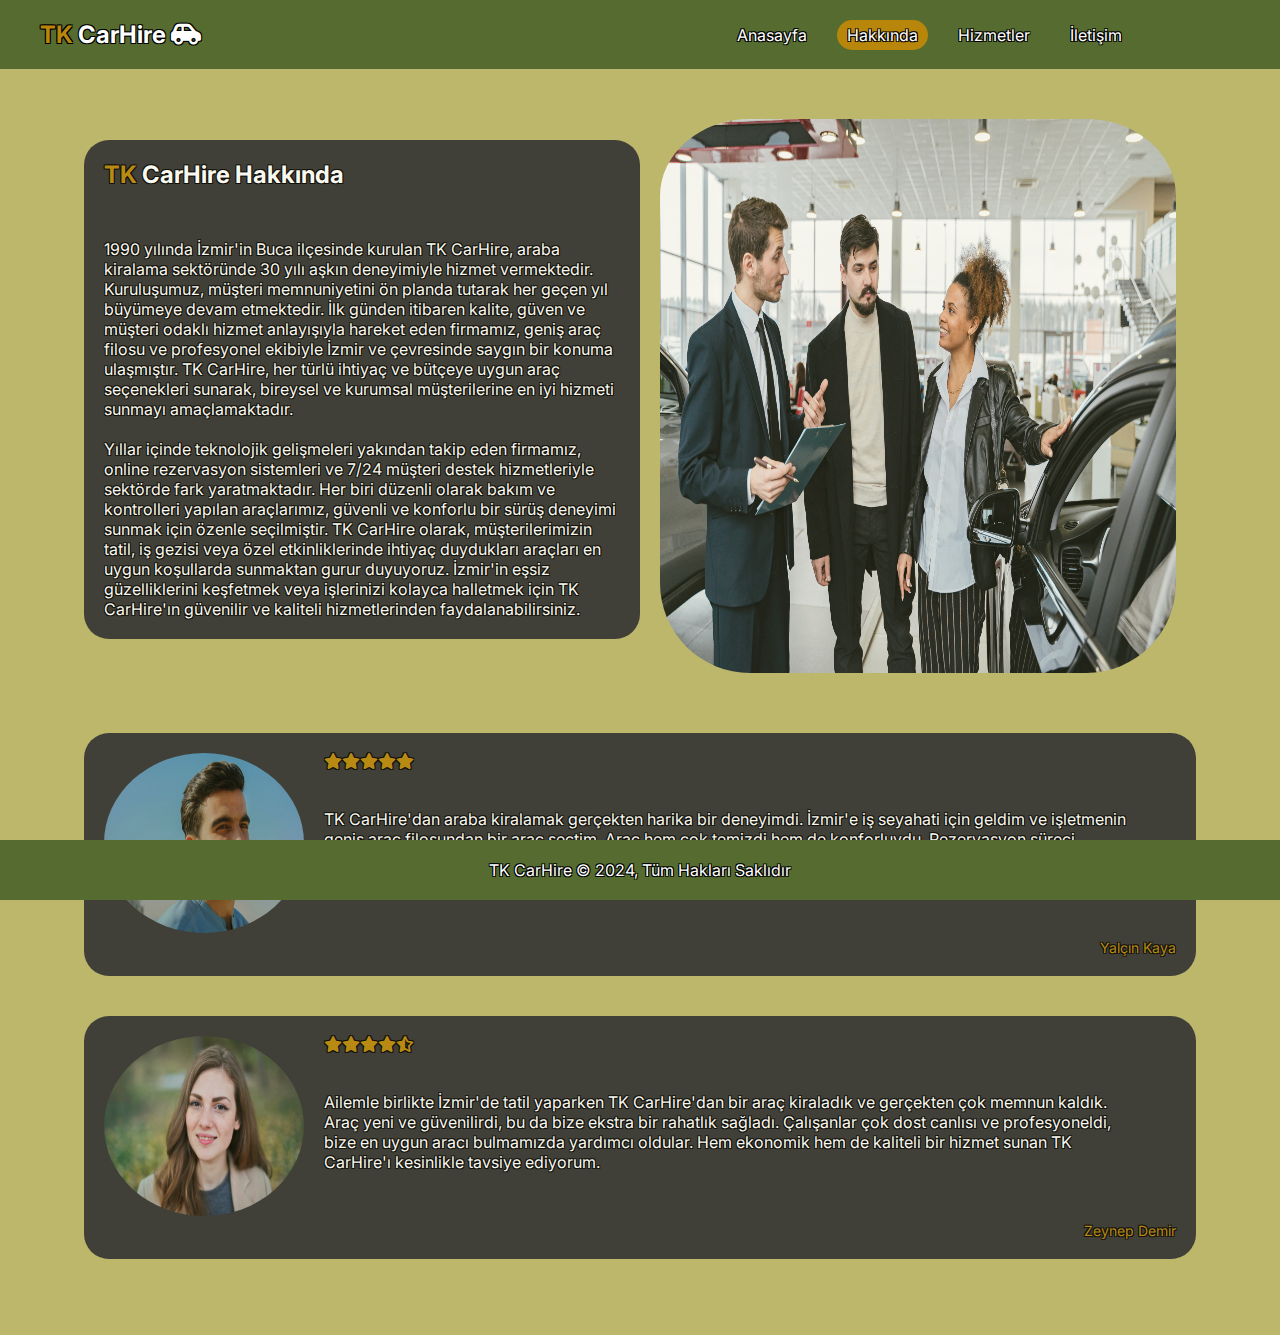
<file: TK CarHire/about.html>
<!DOCTYPE html>
<html>
<head>
    <link rel="stylesheet" href="https://cdnjs.cloudflare.com/ajax/libs/font-awesome/6.0.0-beta3/css/all.min.css">
    <link rel="stylesheet" href="style.css">
    <title>Hakkında</title>
</head>
<body>
    <nav class="navbar">
        <div class="container">
            <a href="#" class="logo">
                <span class="text-primary">TK </span>CarHire <i class="fa-solid fa-car-side"></i>
            </a>
            <ul class="nav-links">
                <li><a href="index.html">Anasayfa</a></li>
                <li><a class="current" href="about.html">Hakkında</a></li>
                <li><a href="hizmetler.html">Hizmetler</a></li>
                <li><a href="contact.html">İletişim</a></li>
            </ul>
        </div>
    </nav>
    <div class="main-content">
        <section id="about-info" class="py-3">
            <div class="container">
                <div class="info-left">
                    <h1 class="about">
                        <span class="text-primary">TK </span>CarHire Hakkında
                    </h1>
                    <p>1990 yılında İzmir'in Buca ilçesinde kurulan TK CarHire, araba kiralama sektöründe 30 yılı aşkın deneyimiyle hizmet vermektedir. Kuruluşumuz, müşteri memnuniyetini ön planda tutarak her geçen yıl büyümeye devam etmektedir. İlk günden itibaren kalite, güven ve müşteri odaklı hizmet anlayışıyla hareket eden firmamız, geniş araç filosu ve profesyonel ekibiyle İzmir ve çevresinde saygın bir konuma ulaşmıştır. TK CarHire, her türlü ihtiyaç ve bütçeye uygun araç seçenekleri sunarak, bireysel ve kurumsal müşterilerine en iyi hizmeti sunmayı amaçlamaktadır.</p>
                    <br>
                    <p>Yıllar içinde teknolojik gelişmeleri yakından takip eden firmamız, online rezervasyon sistemleri ve 7/24 müşteri destek hizmetleriyle sektörde fark yaratmaktadır. Her biri düzenli olarak bakım ve kontrolleri yapılan araçlarımız, güvenli ve konforlu bir sürüş deneyimi sunmak için özenle seçilmiştir. TK CarHire olarak, müşterilerimizin tatil, iş gezisi veya özel etkinliklerinde ihtiyaç duydukları araçları en uygun koşullarda sunmaktan gurur duyuyoruz. İzmir'in eşsiz güzelliklerini keşfetmek veya işlerinizi kolayca halletmek için TK CarHire'ın güvenilir ve kaliteli hizmetlerinden faydalanabilirsiniz.</p>
                </div>
                <div class="info-right">
                    <img src="./dealership.jpg" alt="carsale">
                </div>
            </div>
        </section>
        <div class="clr"></div>
        <section id="text-area" class="py-3">
            <div class="container">
                <div class="inside">
                    <img src="./erkek.jpg" alt="erkek">
                    <div class="stars">
                        <i class="fas fa-star"></i>
                        <i class="fas fa-star"></i>
                        <i class="fas fa-star"></i>
                        <i class="fas fa-star"></i>
                        <i class="fas fa-star"></i>
                    </div>
                    <div class="text-container">
                        <p>TK CarHire'dan araba kiralamak gerçekten harika bir deneyimdi. İzmir'e iş seyahati için geldim ve işletmenin geniş araç filosundan bir araç seçtim. Araç hem çok temizdi hem de konforluydu. Rezervasyon süreci oldukça hızlı ve kolaydı, üstelik müşteri hizmetleri de çok yardımcı oldu. İzmir'deki tüm işlerimi rahatlıkla halledebildim. TK CarHire'a teşekkür ederim!</p>
                        <span class="small-text">Yalçın Kaya</span>
                    </div>
                </div>
                <div class="inside">
                    <img src="./kadın.jpg" alt="kadın">
                    <div class="stars">
                        <i class="fas fa-star"></i>
                        <i class="fas fa-star"></i>
                        <i class="fas fa-star"></i>
                        <i class="fas fa-star"></i>
                        <i class="fas fa-star-half-alt"></i>
                    </div>
                    <div class="text-container">
                        <p>Ailemle birlikte İzmir'de tatil yaparken TK CarHire'dan bir araç kiraladık ve gerçekten çok memnun kaldık. Araç yeni ve güvenilirdi, bu da bize ekstra bir rahatlık sağladı. Çalışanlar çok dost canlısı ve profesyoneldi, bize en uygun aracı bulmamızda yardımcı oldular. Hem ekonomik hem de kaliteli bir hizmet sunan TK CarHire'ı kesinlikle tavsiye ediyorum.</p>
                        <span class="small-text">Zeynep Demir</span>
                    </div>
                </div>
            </div>
        </section>
    </div>
    <footer class="footer">
        <div class="footer-content">TK CarHire © 2024, Tüm Hakları Saklıdır</div>
    </footer>
</body>
</html>
</file>
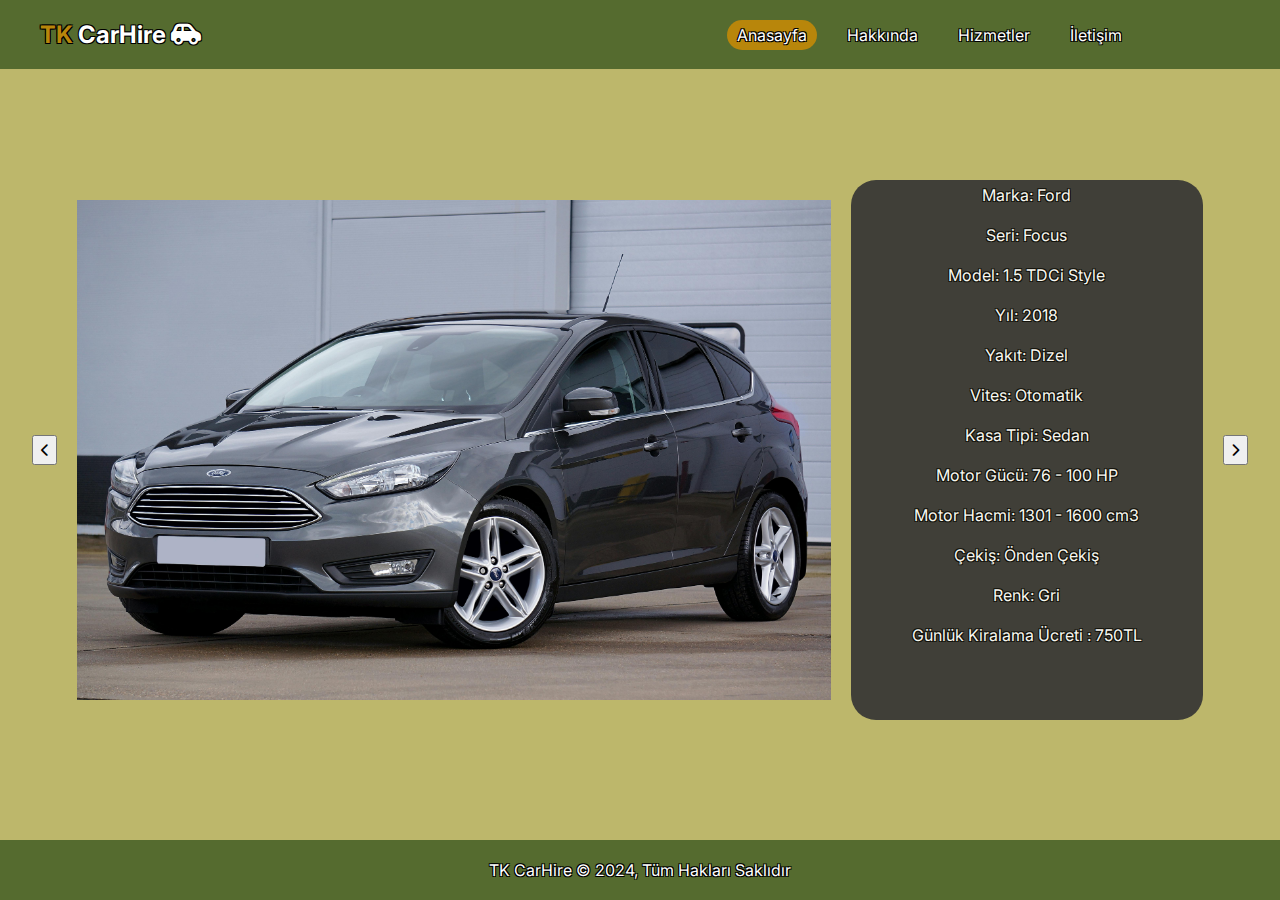
<file: TK CarHire/bilgi.html>
<!DOCTYPE html>
<html>
<head>
    <link rel="stylesheet" href="https://cdnjs.cloudflare.com/ajax/libs/font-awesome/6.0.0-beta3/css/all.min.css">
    <link rel="stylesheet" href="style.css">
    <title>Araba ve Fiyat Bilgisi</title>
</head>
<body>
  <nav class="navbar">
    <div class="container">
        <a href="#" class="logo"><span class="text-primary">TK </span>CarHire <i class="fa-solid fa-car-side"></i></a>
        <ul class="nav-links">
            <li><a a class="current" href="index.html">Anasayfa</a></li>
            <li><a href="about.html">Hakkında</a></li>
            <li><a href="hizmetler.html">Hizmetler</a></li>
            <li><a href="contact.html">İletişim</a></li>
        </ul> 
    </div>
</nav>
<div class="content">
  <button class="slide-button prev" onclick="changeSlide(-1)"><i class="fa fa-chevron-left"></i></button>
  <img src="ford.jpg" alt="Araba Resmi" class="content-image">
  <div class="content-text">
      <p>Marka: Ford</p>
      <br>
      <p>Seri: Focus</p>
      <br>
      <p>Model: 1.5 TDCi Style</p>
      <br>
      <p>Yıl: 2018</p>
      <br>
      <p>Yakıt: Dizel</p>
      <br>
      <p>Vites: Otomatik</p>
      <br>
      <p>Kasa Tipi: Sedan</p>
      <br>
      <p>Motor Gücü: 76 - 100 HP</p>
      <br>
      <p>Motor Hacmi: 1301 - 1600 cm3<p>
      <br>
      <p>Çekiş: Önden Çekiş</p>
      <br>
      <p>Renk: Gri</p>
      <br>
      <p>Günlük Kiralama Ücreti : 750TL</p>
  </div>
  <button class="slide-button next" onclick="changeSlide(1)"><i class="fa fa-chevron-right"></i></button>
</div>
    <footer class="footer">
        <div class="footer-content">TK CarHire © 2024, Tüm Hakları Saklıdır</div>
    </footer>
    <script>
      const slides = [
      {
              image: 'ford.jpg',
              text: `
              <p>Marka: Ford</p>
              <br>
              <p>Seri: Focus</p>
              <br>
              <p>Model: 1.5 TDCi Style</p>
              <br>
              <p>Yıl: 2018</p>
              <br>
              <p>Yakıt: Dizel</p>
              <br>
              <p>Vites: Otomatik</p>
              <br>
              <p>Kasa Tipi: Sedan</p>
              <br>
              <p>Motor Gücü: 76 - 100 HP</p>
              <br>
              <p>Motor Hacmi: 1301 - 1600 cm3<p>
              <br>
              <p>Çekiş: Önden Çekiş</p>
              <br>
              <p>Renk: Gri</p>
              <br>
              <p>Günlük Kiralama Ücreti : 750TL</p>
              `
          },  
        {
              image: 'rangerover.jpg',
              text: `
                <p>Marka: Range Rover</p>
                <br>
                <p>Seri: Sport</p>
                <br>
                <p>Model: HSE Dynamic</p>
                <br>
                <p>Yıl: 2019</p>
                <br>
                <p>Yakıt: Dizel</p>
                <br>
                <p>Vites: Otomatik</p>
                <br>
                <p>Kasa Tipi: SUV</p>
                <br>
                <p>Motor Gücü: 306 HP</p>
                <br>
                <p>Motor Hacmi: 2993 cm3</p>
                <br>
                <p>Çekiş: 4x4</p>
                <br>
                <p>Renk: Beyaz</p>
                <br>
                <p>Günlük Kiralama Ücreti: 1500TL</p>
              `
          },
          {
              image: 'audi.jpg',
              text: `
                <p>Marka: Audi</p>
                <br>
                <p>Seri: A4</p>
                <br>
                <p>Model: 2.0 TFSI</p>
                <br>
                <p>Yıl: 2019</p>
                <br>
                <p>Yakıt: Benzin</p>
                <br>
                <p>Vites: Otomatik</p>
                <br>
                <p>Kasa Tipi: Sedan</p>
                <br>
                <p>Motor Gücü: 200 - 250 HP</p>
                <br>
                <p>Motor Hacmi: 2001 - 2500 cm3</p>
                <br>
                <p>Çekiş: Quattro</p>
                <br>
                <p>Renk: Lacivert</p>
                <br>
                <p>Günlük Kiralama Ücreti : 2000TL</p>
              `
          },
          {
              image: 'mercedes.jpg',
              text: `
                <p>Marka: Mercedes</p>
                <br>
                <p>Seri: C-Serisi</p>
                <br>
                <p>Model: C 200</p>
                <br>
                <p>Yıl: 2021</p>
                <br>
                <p>Yakıt: Benzin</p>
                <br>
                <p>Vites: Otomatik</p>
                <br>
                <p>Kasa Tipi: Cabrio</p>
                <br>
                <p>Motor Gücü: 184 HP</p>
                <br>
                <p>Motor Hacmi: 1991 cm3</p>
                <br>
                <p>Çekiş: Arkadan İtiş</p>
                <br>
                <p>Renk: Gri</p>
                <br>
                <p>Günlük Kiralama Ücreti: 2500TL</p>
              `
          },
          {
              image: 'corvette.jpg',
              text: `
                <p>Marka: Chevrolet</p>
                <br>
                <p>Seri: Corvette</p> 
                <br>
                <p>Model: Stingray</p>
                <br>
                <p>Yıl: 2022</p>
                <br>
                <p>Yakıt: Benzin</p>
                <br>
                <p>Vites: Otomatik</p>
                <br>
                <p>Kasa Tipi: Coupe</p>
                <br>
                <p>Motor Gücü: 495 HP</p>
                <br>
                <p>Motor Hacmi: 6162 cm3</p>
                <br>
                <p>Çekiş: Arkadan İtiş</p>
                <br>
                <p>Renk: Turuncu</p>
                <br>
                <p>Günlük Kiralama Ücreti: 3000TL</p>
              `
          },
      ];
      let currentSlide = 0;
      function changeSlide(direction) {
          currentSlide += direction;
          if (currentSlide < 0) {
              currentSlide = slides.length - 1;
          } else if (currentSlide >= slides.length) {
              currentSlide = 0;
          }
          document.querySelector('.content-image').src = slides[currentSlide].image;
          document.querySelector('.content-text').innerHTML = slides[currentSlide].text;
      }
  </script>
  </body>
</html>
</file>
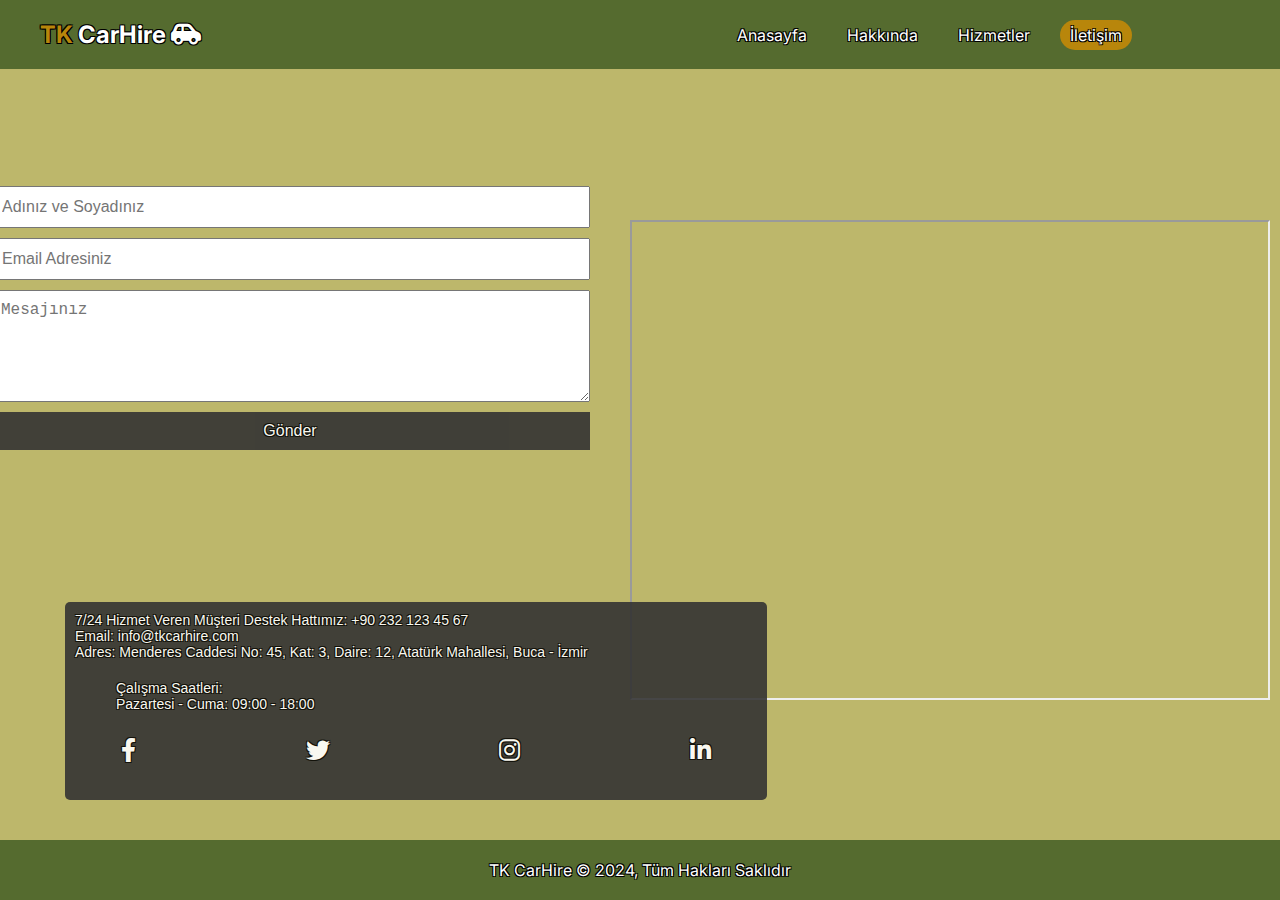
<file: TK CarHire/contact.html>
<!DOCTYPE html>
<html>
<head>
    <link rel="stylesheet" href="https://cdnjs.cloudflare.com/ajax/libs/font-awesome/6.0.0-beta3/css/all.min.css">
    <link rel="stylesheet" href="style.css">
    <title>İletişim</title>
</head>
<body>
  <nav class="navbar">
    <div class="container">
        <a href="#" class="logo"><span class="text-primary">TK </span>CarHire <i class="fa-solid fa-car-side"></i></a>
        <ul class="nav-links">
            <li><a href="index.html">Anasayfa</a></li>
            <li><a href="about.html">Hakkında</a></li>
            <li><a href="hizmetler.html">Hizmetler</a></li>
            <li><a class="current" href="contact.html">İletişim</a></li>
        </ul>
    </div>
</nav>
<div class="content">
    <div class="contact-form">
        <input type="text" name="name" placeholder="Adınız ve Soyadınız" required>
        <input type="email" name="email" placeholder="Email Adresiniz" required>
        <textarea name="message" placeholder="Mesajınız" rows="5" required></textarea>
        <button type="submit">Gönder</button>
    </div>
    <div class="left-bottom-text">
        <p>7/24 Hizmet Veren Müşteri Destek Hattımız: +90 232 123 45 67</p>
        <p>Email: info@tkcarhire.com</p>
        <p>Adres: Menderes Caddesi No: 45, Kat: 3, Daire: 12,
            Atatürk Mahallesi, Buca - İzmir</p>
        <div class="work-hours">
            <p>Çalışma Saatleri:</p>
            <p>Pazartesi - Cuma: 09:00 - 18:00</p>
        </div>
        <div class="social-media">
            <a href="https://facebook.com/tkcarhire" target="_blank"><i class="fab fa-facebook-f"></i></a>
            <a href="https://twitter.com/tkcarhire" target="_blank"><i class="fab fa-twitter"></i></a>
            <a href="https://instagram.com/tkcarhire" target="_blank"><i class="fab fa-instagram"></i></a>
            <a href="https://linkedin.com/company/tkcarhire" target="_blank"><i class="fab fa-linkedin-in"></i></a>
        </div>
    </div>
    <div class="map">
        <iframe src="https://www.google.com/maps/d/u/0/embed?mid=1W3t-mn1VE5CZt1oJBs-3bgFwKHZkEzk&ehbc=2E312F" width="640" height="480"></iframe>
    </div>
</div>
<footer class="footer">
    <div class="footer-content">TK CarHire © 2024, Tüm Hakları Saklıdır</div>
</footer>
</body>
</html>
</file>
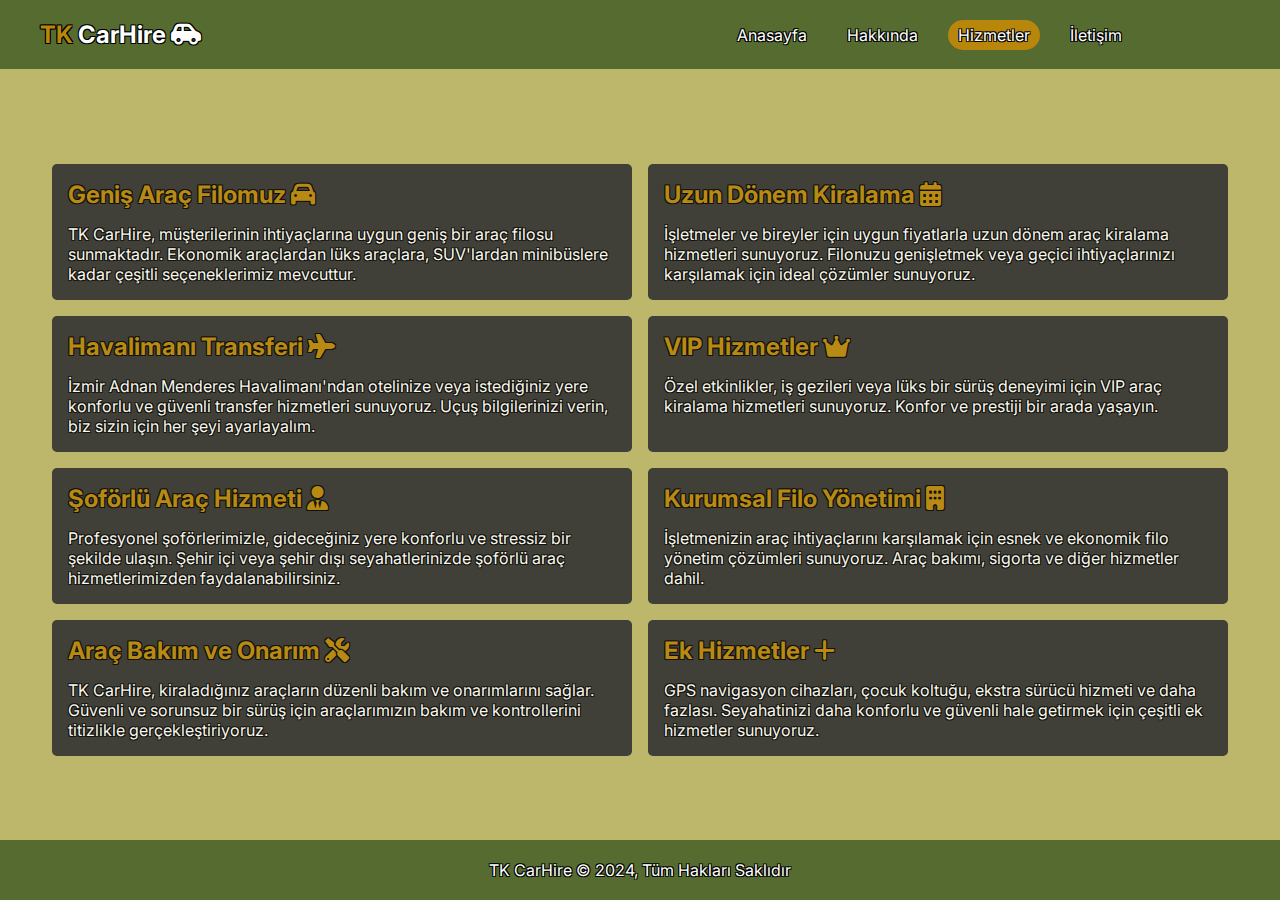
<file: TK CarHire/hizmetler.html>
<!DOCTYPE html>
<html>
<head>
    <link rel="stylesheet" href="https://cdnjs.cloudflare.com/ajax/libs/font-awesome/6.0.0-beta3/css/all.min.css">
    <link rel="stylesheet" href="style.css">
    <title>Hizmetler</title>
</head>
<body>
  <nav class="navbar">
    <div class="container">
        <a href="#" class="logo"><span class="text-primary">TK </span>CarHire <i class="fa-solid fa-car-side"></i></a>
        <ul class="nav-links">
            <li><a href="index.html">Anasayfa</a></li>
            <li><a href="about.html">Hakkında</a></li>
            <li><a class="current" href="hizmetler.html">Hizmetler</a></li>
            <li><a href="contact.html">İletişim</a></li>
        </ul>
    </div>
</nav>
<div class="main-box">
    <section id="services" class="py-3">
        <div class="container">
            <div class="services-grid">
                <div class="service-box">
                    <h2>Geniş Araç Filomuz <i class="fas fa-car"></i></h2>
                    <p>TK CarHire, müşterilerinin ihtiyaçlarına uygun geniş bir araç filosu sunmaktadır. Ekonomik araçlardan lüks araçlara, SUV'lardan minibüslere kadar çeşitli seçeneklerimiz mevcuttur.</p>
                </div>
                <div class="service-box">
                    <h2>Uzun Dönem Kiralama <i class="fas fa-calendar-alt"></i></h2>
                    <p>İşletmeler ve bireyler için uygun fiyatlarla uzun dönem araç kiralama hizmetleri sunuyoruz. Filonuzu genişletmek veya geçici ihtiyaçlarınızı karşılamak için ideal çözümler sunuyoruz.</p>
                </div>
                <div class="service-box">
                    <h2>Havalimanı Transferi <i class="fas fa-plane"></i></h2>
                    <p>İzmir Adnan Menderes Havalimanı'ndan otelinize veya istediğiniz yere konforlu ve güvenli transfer hizmetleri sunuyoruz. Uçuş bilgilerinizi verin, biz sizin için her şeyi ayarlayalım.</p>
                </div>
                <div class="service-box">
                    <h2>VIP Hizmetler <i class="fas fa-crown"></i></h2>
                    <p>Özel etkinlikler, iş gezileri veya lüks bir sürüş deneyimi için VIP araç kiralama hizmetleri sunuyoruz. Konfor ve prestiji bir arada yaşayın.</p>
                </div>
                <div class="service-box">
                    <h2>Şoförlü Araç Hizmeti <i class="fas fa-user-tie"></i></h2>
                    <p>Profesyonel şoförlerimizle, gideceğiniz yere konforlu ve stressiz bir şekilde ulaşın. Şehir içi veya şehir dışı seyahatlerinizde şoförlü araç hizmetlerimizden faydalanabilirsiniz.</p>
                </div>
                <div class="service-box">
                    <h2>Kurumsal Filo Yönetimi <i class="fas fa-building"></i> </h2>
                    <p>İşletmenizin araç ihtiyaçlarını karşılamak için esnek ve ekonomik filo yönetim çözümleri sunuyoruz. Araç bakımı, sigorta ve diğer hizmetler dahil.</p>
                </div>
                <div class="service-box">
                    <h2>Araç Bakım ve Onarım <i class="fas fa-tools"></i></h2>
                    <p>TK CarHire, kiraladığınız araçların düzenli bakım ve onarımlarını sağlar. Güvenli ve sorunsuz bir sürüş için araçlarımızın bakım ve kontrollerini titizlikle gerçekleştiriyoruz.</p>
                </div>
                <div class="service-box">
                    <h2>Ek Hizmetler <i class="fas fa-plus"></i></h2>
                    <p>GPS navigasyon cihazları, çocuk koltuğu, ekstra sürücü hizmeti ve daha fazlası. Seyahatinizi daha konforlu ve güvenli hale getirmek için çeşitli ek hizmetler sunuyoruz.</p>
                </div>
            </div>
        </div>
    </section>
  </div>
    <footer class="footer">
        <div class="footer-content">TK CarHire © 2024, Tüm Hakları Saklıdır</div>
    </footer>
  </body>
</html>
</file>
<file: TK CarHire/style.css>
@import url('https://fonts.googleapis.com/css2?family=Herr+Von+Muellerhoff&family=Inter:wght@700&display=swap');
*{
    box-sizing:border-box;
    margin:0;
    padding:0;
}
body{
  font-family: 'Inter', sans-serif;
  margin: 0;
  overflow-x: hidden;
  background-color: darkkhaki;
  display: flex;
  align-items: center;
  justify-content: center;
  height: 100vh;
}
.text-primary{
  color:darkgoldenrod;
}
.navbar {
  background-color:darkolivegreen;
  color: #fff;
  position: fixed;
  overflow:auto;
  top: 0;
  left: 0;
  width: 100%;
}
.navbar .container {
  display: flex;
  justify-content: space-between;
  align-items: center;
}
.navbar .logo {
  font-size: 24px;
  font-weight: bold;
  text-decoration: none;
  color: #fff;
}
.logo {
  text-decoration: none;
  padding-left: 20px;
  font-size: 24px;
  text-shadow: 
    -1.2px -1.2px 0 black,  
    1.2px -1.2px 0 black,
    -1.2px 1.2px 0 black,
    1.2px 1.2px 0 black;
}
.current{
  background-color: darkgoldenrod;
  border-radius: 20px;
}
.nav-links{
  list-style: none;
  display: flex;
  margin: 0;
  padding: 0;
  text-shadow: 
    -1.2px -1.2px 0 black,  
    1.2px -1.2px 0 black,
    -1.2px 1.2px 0 black,
    1.2px 1.2px 0 black;
}
.navbar .nav-links {
  list-style: none;
  display: flex;
  justify-content: center;
  align-items: center;
  margin: 0;
  padding: 0;
}
.navbar .nav-links li {
  margin-left: 20px;
}
.navbar .nav-links a {
  text-decoration: none;
  color: #fff;
  padding: 5px 10px;
}
.navbar .nav-links a:hover {
  background-color: rgb(87, 87, 87);
  border-radius: 20px;
}
.navbar-text {
    position: fixed;
    top: 85px;
    right: 550px; 
    padding: 25px;
    z-index: 1000;
    width: 100%;
    text-align: center;
    text-shadow: 
    -1.2px -1.2px 0 black,  
    1.2px -1.2px 0 black,
    -1.2px 1.2px 0 black,
    1.2px 1.2px 0 black;
}
.navbar-text a {
  color:white;
  text-decoration: none;
  font-size: 16px;
}
.navbar-text a:hover {
  text-decoration: underline;
}
.container {
  padding: 20px;
  display:flex;
  justify-content:center;
  align-items:center;
  width: 90vw;
}
.fa-solid { /*Araba İconu*/
  color:white;
}
.panel{
  background-size: auto 80%;
  background-position: center;
  background-repeat: no-repeat;
  height: 70vh;
  cursor: pointer;
  flex: 1;
  margin: 5px;
  position: relative;
  transition: flex 0.7s ease-in;
  display: flex;
  justify-content: center;
  align-items: center;
}
.panel.active{
    flex: 5;
}
.content {
  display: flex;
  align-items: center;
  padding: 2rem;
}
.content-image {
  width: 62%;
  margin-left: 20px;
  margin-right: 20px;
}
.content-text {
  width: 48%;
  color: white;
  text-align: center;
  margin-right: 20px;
  text-shadow: 
    -1px -1px 0 black,  
    1px -1px 0 black,
    -1px 1px 0 black,
    1px 1px 0 black;
    background-color: #333;
    opacity: 0.9;
    border-radius: 25px;
    padding:5px;
    height: 60vh;
}
.slide-button{
  width: 40px;
  height: 30px;
}
.py-3 {
  padding: 1rem 0;
}
.main-content { 
  display: flex;
  flex-direction: column;
  align-items: center;
  justify-content: center;
  padding-top: 250px; 
}
.about{
  text-decoration: none;
  font-size: 24px;
  text-shadow: 
    -1px -1px 0 black,  
    1px -1px 0 black,
    -1px 1px 0 black,
    1px 1px 0 black;
  color: white;
  padding-bottom: 50px;
}
#about-info {
  display: flex;
  flex-wrap: wrap;
  justify-content: space-between;
  opacity: 0.9;
  padding-top: 250px;
  padding-bottom: 0px;
  text-shadow: 
    -1px -1px 0 black,  
    1px -1px 0 black,
    -1px 1px 0 black,
    1px 1px 0 black;
  color: white;
  border-radius: 25px;
}
.info-left{
  background-color: rgb(51, 51, 51);
  border-radius: 25px; 
}
.info-left, .info-right {
  flex: 1;
  padding: 20px;
  box-sizing: border-box;
}
.info-right img {
  width: 100%;
  padding-top: 13px;
  height: 63vh;
  display: block;
  border-radius: 90px;
}
.clr {
  clear: both; /*Elementlerin alta yerleşmesini sağlar*/
}
#text-area {
  padding-top: 0px;
  text-align: center;
}
#text-area h2 {
  color: white;
  padding-bottom: 40px;
  text-shadow: 
    -1px -1px 0 black,  
    1px -1px 0 black,
    -1px 1px 0 black,
    1px 1px 0 black;
}
#text-area .container {
  display: flex;
  flex-direction: column;
  align-items: center;
}
#text-area .inside {
  width: 100%;
  padding: 20px;
  margin-bottom: 40px;
  border-radius: 25px;
  background-color: rgb(51, 51, 51);
  color: #fff;
  opacity: 0.9;
  text-shadow: 
    -1.2px -1.2px 0 black,  
    1.2px -1.2px 0 black,
    -1.2px 1.2px 0 black,
    1.2px 1.2px 0 black;
}
#text-area .inside img {
  width: 200px;
  border-radius: 50%;
  float: left;
  margin-right: 20px;
  height: 20vh;
}
#text-area p{
  margin-top: 40px;
  margin-right: 50px;
  text-align: left;
}
#text-area .inside .text-container {
  display: flex;
  flex-direction: column;
  justify-content: center;
}
#text-area .inside .small-text {
  font-size: 14px;
  color:darkgoldenrod;
  margin-top: 50px;
  text-align: right;
}
.stars{
  display: flex;
  align-items: center;
  color:darkgoldenrod;
}
.main-box {
  padding: 2rem;
}
#services {
  padding: 2rem 0;
}
#services .container {
  width: 100%;
  margin: auto;
  overflow: hidden;
}
.services-grid {
  display: grid;
  grid-template-columns: repeat(auto-fit, minmax(500px, 2fr));
  gap: 1rem;
  padding-top: 20px;
}
.service-box {
  padding: 1rem;
  border-radius: 5px;
  background-color: #333;
  color: #fff;
  opacity: 0.9;
}
.service-box h2 {
  margin-top: 0;
  color: darkgoldenrod;
  text-shadow: 
    -1px -1px 0 black,  
    1px -1px 0 black,
    -1px 1px 0 black,
    1px 1px 0 black; 
}
.service-box p {
  margin-bottom: 0;
  margin-top: 15px;
  text-shadow: 
    -1px -1px 0 black,  
    1px -1px 0 black,
    -1px 1px 0 black,
    1px 1px 0 black; 
    color: white;
}
.contact-form input, .contact-form textarea {
  margin-bottom: 10px;
  padding: 10px;
  font-size: 16px;
}
.contact-form button {
  padding: 10px;
  background-color: #333;
  opacity: 0.9;
  color: white;
  border: none;
  font-size: 16px;
  cursor: pointer;
  text-shadow: 
    -1px -1px 0 black,  
    1px -1px 0 black,
    -1px 1px 0 black,
    1px 1px 0 black; 
}
.contact-info {
  margin: 20px auto;
  max-width: 600px;
  text-align: center;
}
.contact-form {
  display: flex;
  flex-direction: column;
  width: 80vh;
  height: 58.7vh;
  margin: 20px auto;
}
.left-bottom-text {
  position: fixed; 
  bottom: 10px; 
  left: 65px; 
  margin-bottom:90px; 
  background-color:#333;
  opacity: 0.9;
  padding: 10px; 
  border-radius: 5px;
  font-family: Arial, sans-serif; 
  font-size: 14px; 
  color: rgb(255, 255, 255);
  text-shadow: 
  -1px -1px 0 black,  
  1px -1px 0 black,
  -1px 1px 0 black,
  1px 1px 0 black;  
  width: 78vh;
  height: 22vh;
}
.social-media{
  display: flex;
  flex-wrap: wrap;
  justify-content: space-between;
}
.contact-info, .contact-form, .social-media {
  margin: 20px auto;
  max-width: 600px;
  text-align: center;
}
.contact-form {
  display: flex;
  flex-direction: column;
}
.social-media a {
  margin: 5px;
  color: rgb(255, 255, 255);
  font-size: 24px;
}
.work-hours {
  margin: 20px auto;
  max-width: 600px;
}
.map {
  display: flex;
  justify-content: center;
  margin-top: 20px; 
  margin-right: 20px;
  margin-left: 40px;
}
.footer {
  background-color: darkolivegreen;
  color: #fff;
  position: fixed;
  bottom: 0;
  left: 0;
  width: 100%;
  text-align: center;
  padding: 20px;
}
.footer-content {
  font-size: 16px;
  text-shadow: 
    -1.2px -1.2px 0 black,  
    1.2px -1.2px 0 black,
    -1.2px 1.2px 0 black,
    1.2px 1.2px 0 black; 
}
</file>
